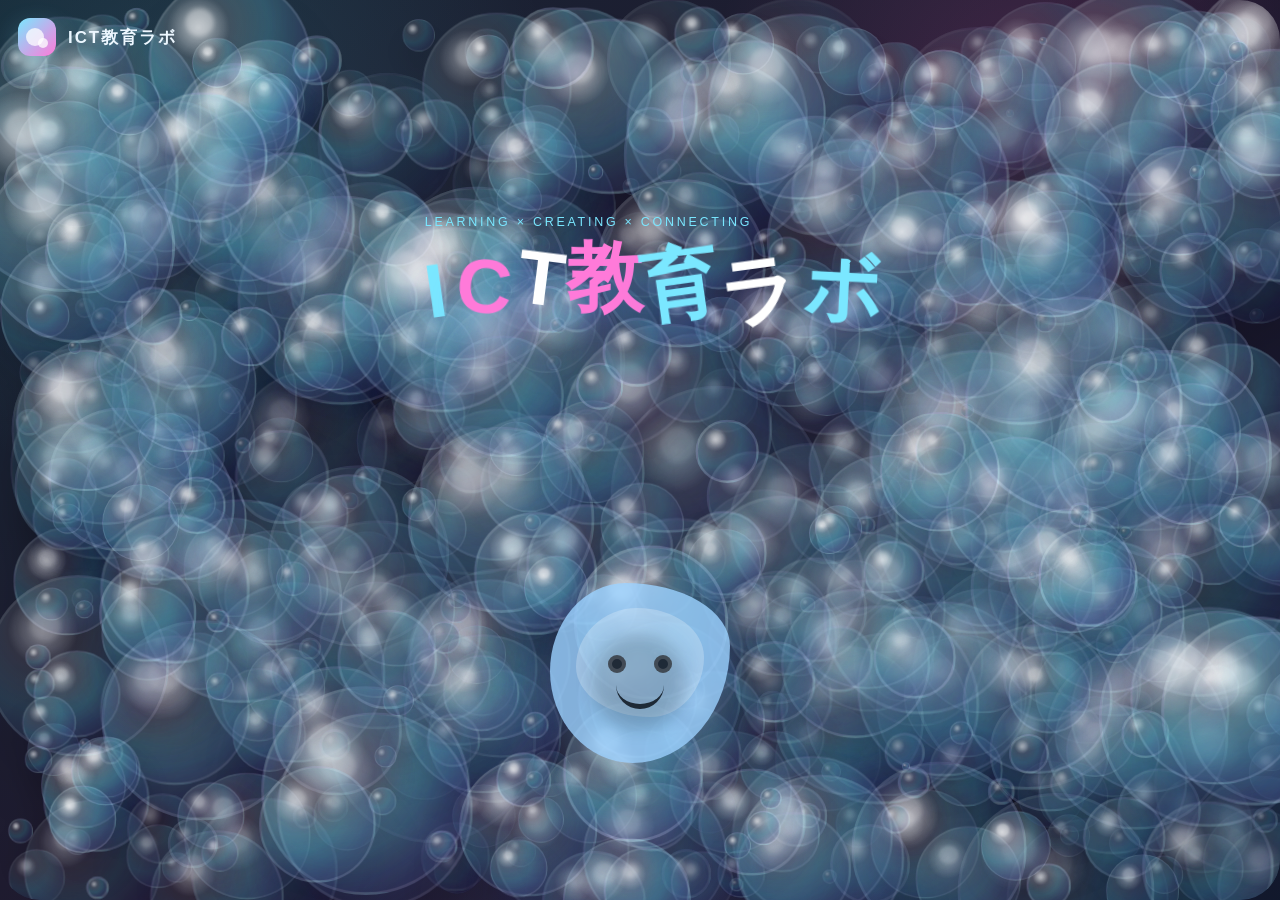
<file: index.html>
<!DOCTYPE html>
<html lang="ja">
  <head>
    <meta charset="UTF-8" />
    <meta name="viewport" content="width=device-width, initial-scale=1.0" />
    <title>ICT教育ラボ</title>
    <meta
      name="description"
      content="ICT教育ラボは、学びと創造を楽しむコミュニティです。イベント、活動記録、作品、メンバー紹介などを更新しています。"
    />
    <link rel="stylesheet" href="style.css" />
  </head>
  <body>
    <header class="topbar">
      <a class="brand" href="index.html" aria-label="ICT教育ラボ ホーム">
        <span class="brand-mark" aria-hidden="true"></span>
        <span>ICT教育ラボ</span>
      </a>
    </header>

    <main class="home-main">
      <section class="hero" aria-label="メインヒーロー">
        <div class="balloon-field" aria-hidden="true"></div>
        <div class="hero-copy">
          <p class="eyebrow">Learning × Creating × Connecting</p>
          <div class="lab-logo" aria-label="ICT教育ラボ">
            <span class="char">I</span>
            <span class="char">C</span>
            <span class="char">T</span>
            <span class="char">教</span>
            <span class="char">育</span>
            <span class="char">ラ</span>
            <span class="char">ボ</span>
          </div>
        </div>

        <div class="hero-side">
          <div class="lab-buddy" aria-hidden="true">
            <span class="buddy-eye left"></span>
            <span class="buddy-eye right"></span>
            <span class="buddy-smile"></span>
          </div>
        </div>
      </section>

    </main>

    <script src="script.js"></script>
  </body>
</html>
</file>
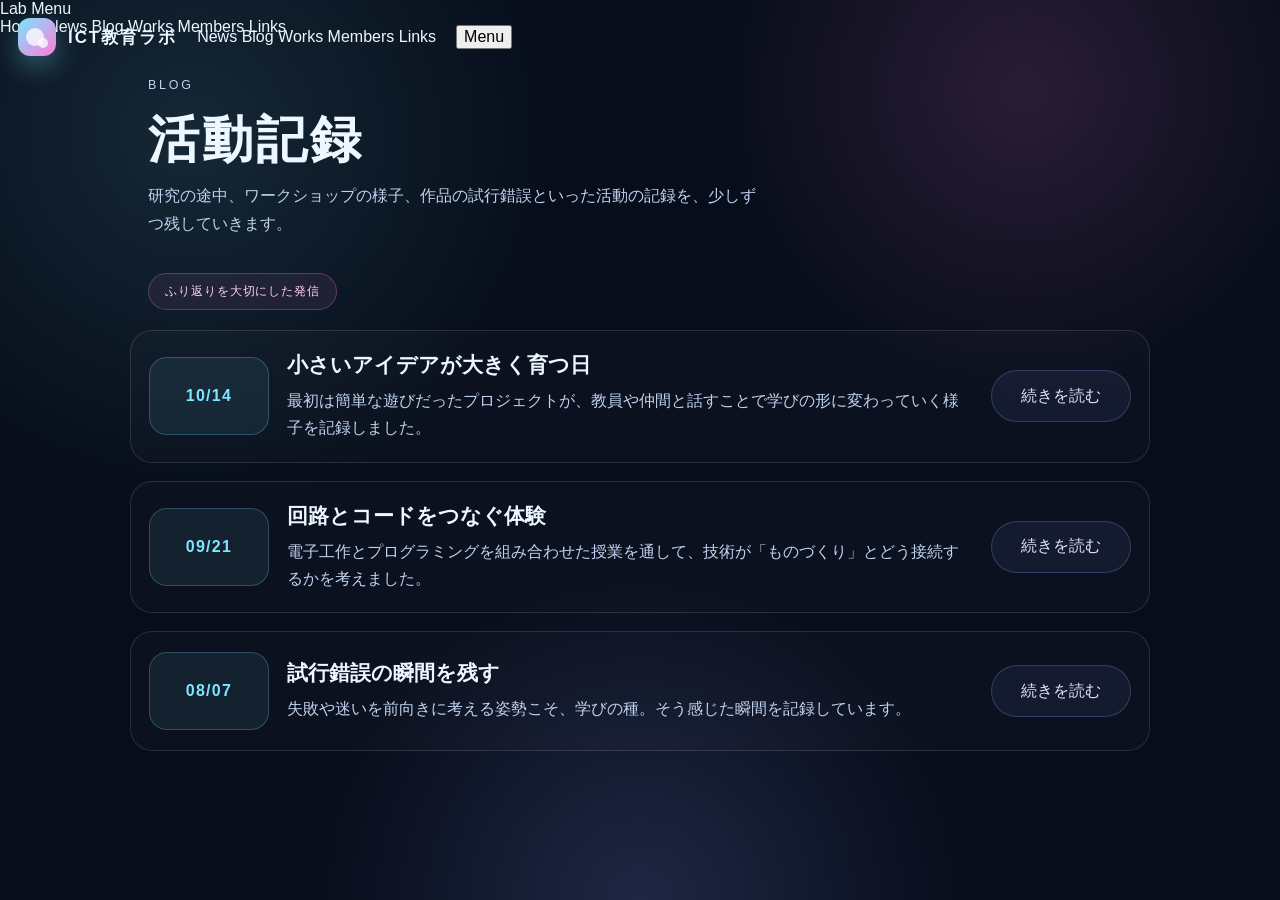
<file: blog.html>
<!DOCTYPE html>
<html lang="ja">
  <head>
    <meta charset="UTF-8" />
    <meta name="viewport" content="width=device-width, initial-scale=1.0" />
    <title>Blog | ICT教育ラボ</title>
    <link rel="stylesheet" href="style.css" />
  </head>
  <body class="page-shell">
    <header class="topbar">
      <a class="brand" href="index.html" aria-label="ICT教育ラボ ホーム">
        <span class="brand-mark" aria-hidden="true"></span>
        <span>ICT教育ラボ</span>
      </a>
      <nav class="nav" aria-label="メインナビゲーション">
        <a href="news.html">News</a>
        <a href="blog.html">Blog</a>
        <a href="works.html">Works</a>
        <a href="members.html">Members</a>
        <a href="links.html">Links</a>
      </nav>
      <button class="menu-toggle" type="button" aria-label="メニューを開く">Menu</button>
    </header>

    <aside class="floating-menu" aria-label="メニュー一覧">
      <span class="menu-label">Lab Menu</span>
      <div class="floating-menu-grid">
        <a href="index.html">Home</a>
        <a href="news.html">News</a>
        <a href="blog.html">Blog</a>
        <a href="works.html">Works</a>
        <a href="members.html">Members</a>
        <a href="links.html">Links</a>
      </div>
    </aside>

    <main class="page-main">
      <section class="page-hero">
        <p class="eyebrow">Blog</p>
        <h1>活動記録</h1>
        <p>
          研究の途中、ワークショップの様子、作品の試行錯誤といった活動の記録を、少しずつ残していきます。
        </p>
        <span class="page-highlight">ふり返りを大切にした発信</span>
      </section>

      <section class="content-stack" aria-label="ブログ記事一覧">
        <div class="blog-list">
          <article class="story-item">
            <time datetime="2026-10-14">10/14</time>
            <div>
              <h3>小さいアイデアが大きく育つ日</h3>
              <p>最初は簡単な遊びだったプロジェクトが、教員や仲間と話すことで学びの形に変わっていく様子を記録しました。</p>
            </div>
            <a class="inline-link" href="index.html">続きを読む</a>
          </article>

          <article class="story-item">
            <time datetime="2026-09-21">09/21</time>
            <div>
              <h3>回路とコードをつなぐ体験</h3>
              <p>電子工作とプログラミングを組み合わせた授業を通して、技術が「ものづくり」とどう接続するかを考えました。</p>
            </div>
            <a class="inline-link" href="index.html">続きを読む</a>
          </article>

          <article class="story-item">
            <time datetime="2026-08-07">08/07</time>
            <div>
              <h3>試行錯誤の瞬間を残す</h3>
              <p>失敗や迷いを前向きに考える姿勢こそ、学びの種。そう感じた瞬間を記録しています。</p>
            </div>
            <a class="inline-link" href="index.html">続きを読む</a>
          </article>
        </div>
      </section>
    </main>

    <script src="script.js"></script>
  </body>
</html>
</file>
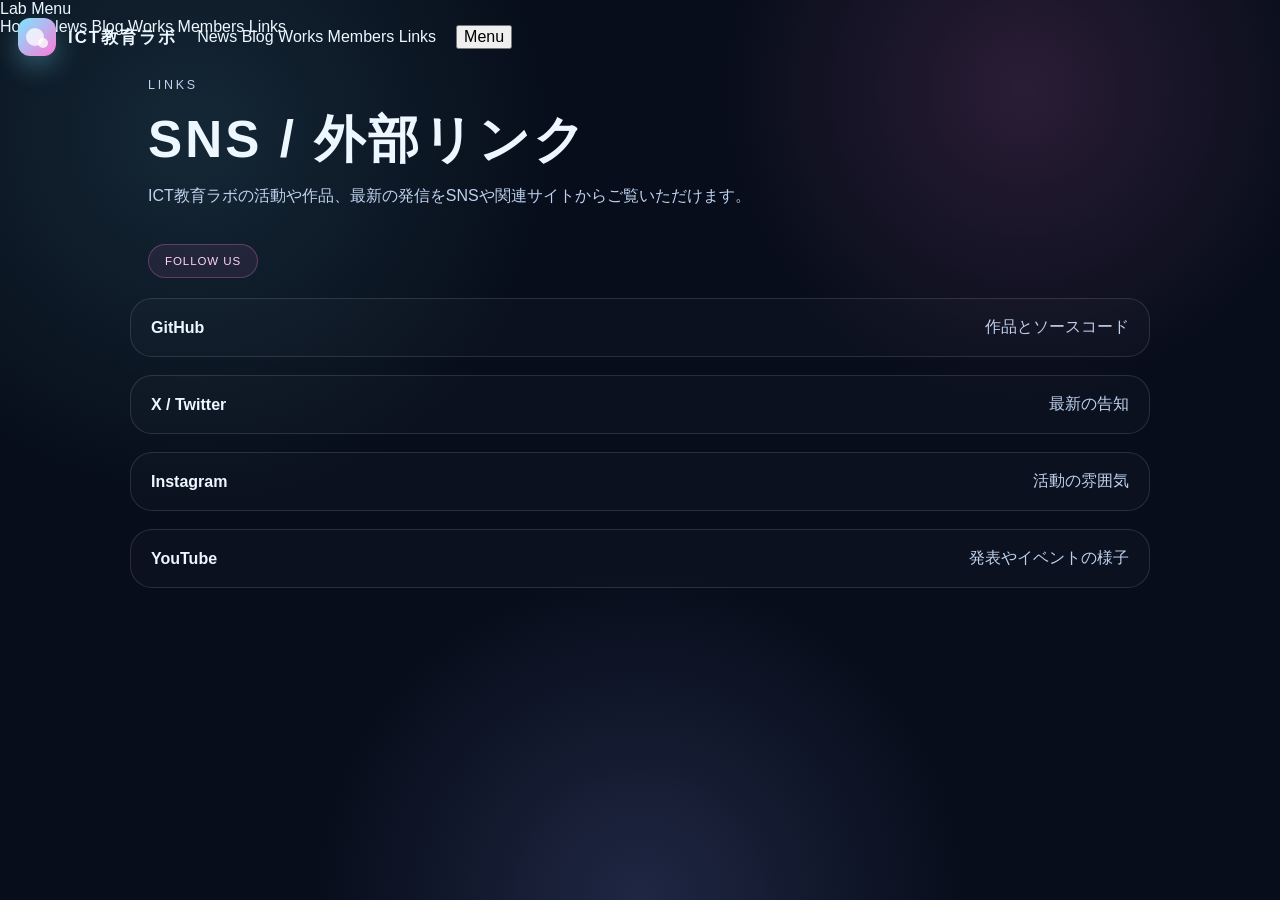
<file: links.html>
<!DOCTYPE html>
<html lang="ja">
  <head>
    <meta charset="UTF-8" />
    <meta name="viewport" content="width=device-width, initial-scale=1.0" />
    <title>Links | ICT教育ラボ</title>
    <link rel="stylesheet" href="style.css" />
  </head>
  <body class="page-shell">
    <header class="topbar">
      <a class="brand" href="index.html" aria-label="ICT教育ラボ ホーム">
        <span class="brand-mark" aria-hidden="true"></span>
        <span>ICT教育ラボ</span>
      </a>
      <nav class="nav" aria-label="メインナビゲーション">
        <a href="news.html">News</a>
        <a href="blog.html">Blog</a>
        <a href="works.html">Works</a>
        <a href="members.html">Members</a>
        <a href="links.html">Links</a>
      </nav>
      <button class="menu-toggle" type="button" aria-label="メニューを開く">Menu</button>
    </header>

    <aside class="floating-menu" aria-label="メニュー一覧">
      <span class="menu-label">Lab Menu</span>
      <div class="floating-menu-grid">
        <a href="index.html">Home</a>
        <a href="news.html">News</a>
        <a href="blog.html">Blog</a>
        <a href="works.html">Works</a>
        <a href="members.html">Members</a>
        <a href="links.html">Links</a>
      </div>
    </aside>

    <main class="page-main">
      <section class="page-hero">
        <p class="eyebrow">Links</p>
        <h1>SNS / 外部リンク</h1>
        <p>
          ICT教育ラボの活動や作品、最新の発信をSNSや関連サイトからご覧いただけます。
        </p>
        <span class="page-highlight">Follow us</span>
      </section>

      <section class="content-stack" aria-label="リンク一覧">
        <div class="link-list">
          <a href="https://github.com" target="_blank" rel="noreferrer">
            <span class="label">GitHub</span>
            <span class="meta">作品とソースコード</span>
          </a>

          <a href="https://x.com" target="_blank" rel="noreferrer">
            <span class="label">X / Twitter</span>
            <span class="meta">最新の告知</span>
          </a>

          <a href="https://www.instagram.com" target="_blank" rel="noreferrer">
            <span class="label">Instagram</span>
            <span class="meta">活動の雰囲気</span>
          </a>

          <a href="https://www.youtube.com" target="_blank" rel="noreferrer">
            <span class="label">YouTube</span>
            <span class="meta">発表やイベントの様子</span>
          </a>
        </div>
      </section>
    </main>

    <script src="script.js"></script>
  </body>
</html>
</file>
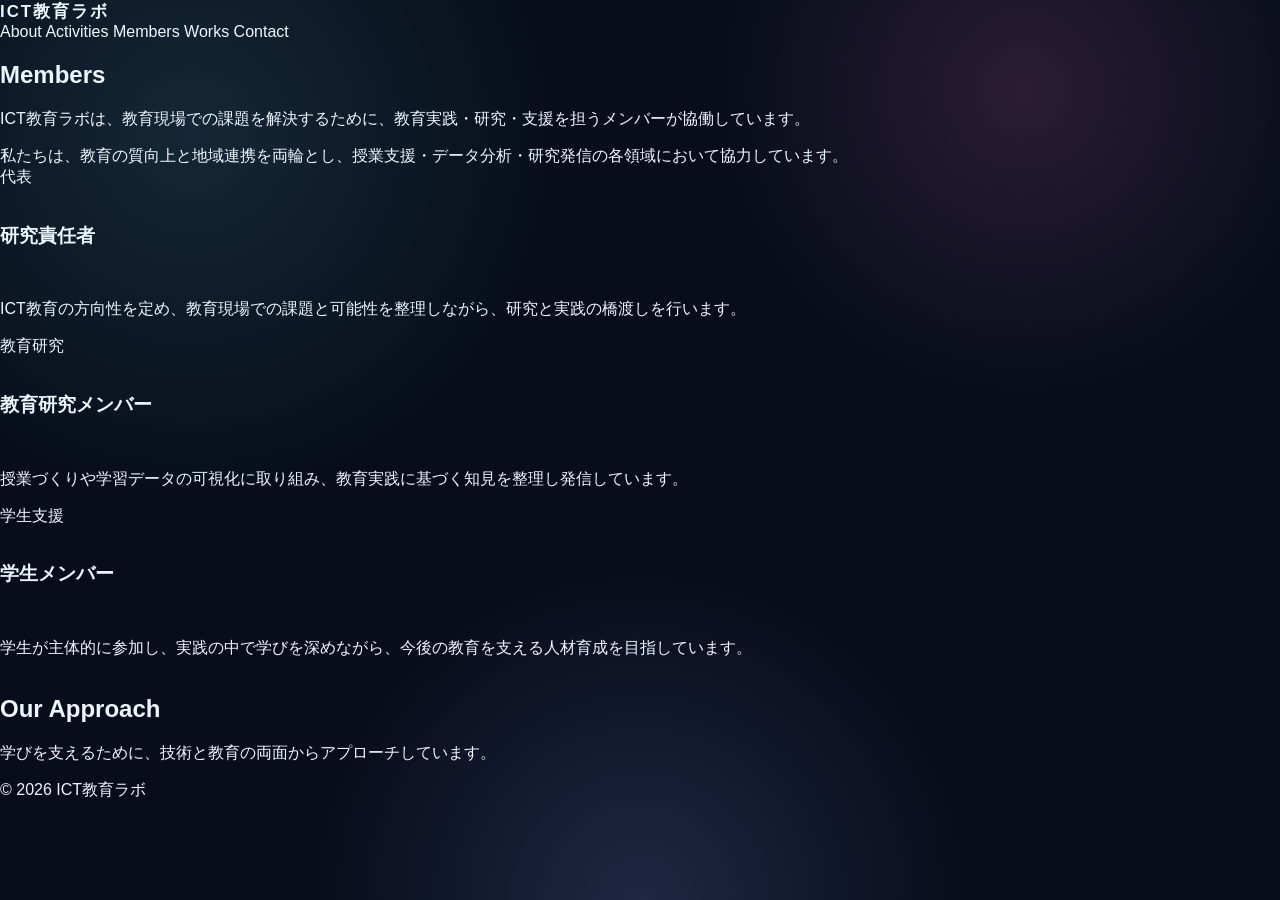
<file: member.html>
<!DOCTYPE html>
<html lang="ja">
    <head>
        <meta charset="UTF-8" />
        <meta name="viewport" content="width=device-width, initial-scale=1.0" />
        <link rel="stylesheet" href="style.css" />
        <title>メンバー紹介 | ICT教育ラボ</title>
    </head>
    <body>
        <header>
            <div class="container nav">
                <a class="brand" href="index.html#top">ICT教育ラボ</a>
                <nav class="nav-links">
                    <a href="index.html#about">About</a>
                    <a href="index.html#activities">Activities</a>
                    <a href="member.html">Members</a>
                    <a href="works.html">Works</a>
                    <a href="index.html#contact">Contact</a>
                </nav>
            </div>
        </header>

        <main>
            <section class="page-header">
                <div class="container">
                    <h1>Members</h1>
                    <p>
                        ICT教育ラボは、教育現場での課題を解決するために、教育実践・研究・支援を担うメンバーが協働しています。
                    </p>
                </div>
            </section>

            <section>
                <div class="container">
                    <div class="member-summary reveal">
                        私たちは、教育の質向上と地域連携を両輪とし、授業支援・データ分析・研究発信の各領域において協力しています。
                    </div>

                    <div class="member-grid reveal">
                        <article class="member-card">
                            <span class="role-tag">代表</span>
                            <h3>研究責任者</h3>
                            <p>
                                ICT教育の方向性を定め、教育現場での課題と可能性を整理しながら、研究と実践の橋渡しを行います。
                            </p>
                        </article>

                        <article class="member-card">
                            <span class="role-tag">教育研究</span>
                            <h3>教育研究メンバー</h3>
                            <p>
                                授業づくりや学習データの可視化に取り組み、教育実践に基づく知見を整理し発信しています。
                            </p>
                        </article>

                        <article class="member-card">
                            <span class="role-tag">学生支援</span>
                            <h3>学生メンバー</h3>
                            <p>
                                学生が主体的に参加し、実践の中で学びを深めながら、今後の教育を支える人材育成を目指しています。
                            </p>
                        </article>
                    </div>
                </div>
            </section>

            <section>
                <div class="container">
                    <div class="section-heading reveal">
                        <h2 class="section-title">Our Approach</h2>
                        <p class="section-subtitle">
                            学びを支えるために、技術と教育の両面からアプローチしています。
                        </p>
                    </div>

                    <div class="feature-grid">
                        <article class="feature-card reveal">
                            <span class="feature-badge">実践</span>
                            <h3>授業支援</h3>
                            <p>教員や学生と協働し、授業にICTを自然に取り入れる方法を検討します。</p>
                        </article>
                        <article class="feature-card reveal">
                            <span class="feature-badge">分析</span>
                            <h3>データ活用</h3>
                            <p>学習の変化や成果を整理し、今後の改善につなげるための分析を行います。</p>
                        </article>
                        <article class="feature-card reveal">
                            <span class="feature-badge">発信</span>
                            <h3>研究発信</h3>
                            <p>成果やノウハウを共有し、教育現場におけるICT活用の推進に貢献します。</p>
                        </article>
                    </div>
                </div>
            </section>
        </main>

        <footer>
            <div class="container">
                <p>© 2026 ICT教育ラボ</p>
            </div>
        </footer>

        <script>
            const revealItems = document.querySelectorAll('.reveal');
            const revealObserver = new IntersectionObserver((entries) => {
                entries.forEach((entry) => {
                    if (entry.isIntersecting) {
                        entry.target.classList.add('visible');
                    }
                });
            }, { threshold: 0.15 });

            revealItems.forEach((item) => revealObserver.observe(item));
        </script>
    </body>
</html>
</file>
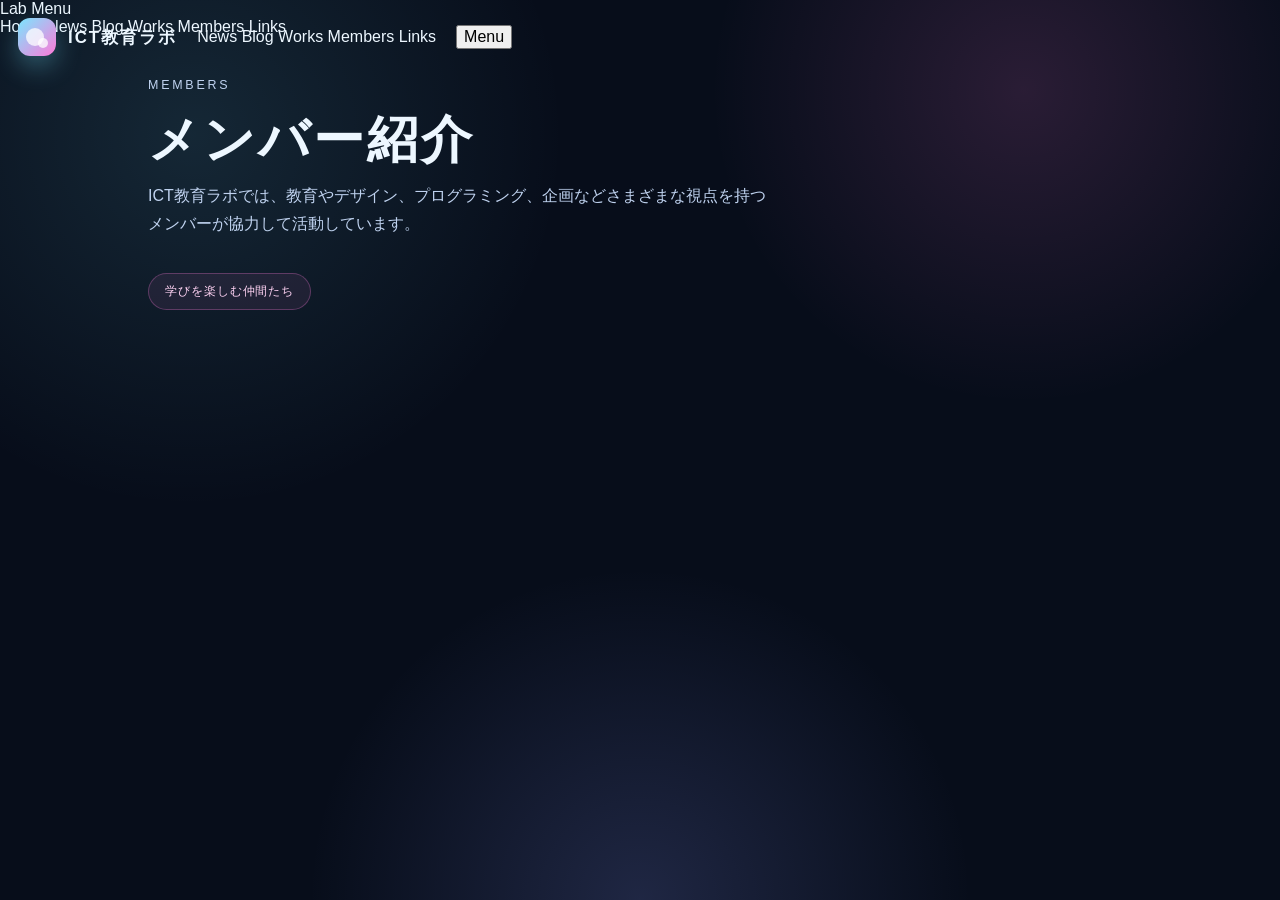
<file: members.html>
<!DOCTYPE html>
<html lang="ja">
  <head>
    <meta charset="UTF-8" />
    <meta name="viewport" content="width=device-width, initial-scale=1.0" />
    <title>Members | ICT教育ラボ</title>
    <link rel="stylesheet" href="style.css" />
  </head>
  <body class="page-shell">
    <header class="topbar">
      <a class="brand" href="index.html" aria-label="ICT教育ラボ ホーム">
        <span class="brand-mark" aria-hidden="true"></span>
        <span>ICT教育ラボ</span>
      </a>
      <nav class="nav" aria-label="メインナビゲーション">
        <a href="news.html">News</a>
        <a href="blog.html">Blog</a>
        <a href="works.html">Works</a>
        <a href="members.html">Members</a>
        <a href="links.html">Links</a>
      </nav>
      <button class="menu-toggle" type="button" aria-label="メニューを開く">Menu</button>
    </header>

    <aside class="floating-menu" aria-label="メニュー一覧">
      <span class="menu-label">Lab Menu</span>
      <div class="floating-menu-grid">
        <a href="index.html">Home</a>
        <a href="news.html">News</a>
        <a href="blog.html">Blog</a>
        <a href="works.html">Works</a>
        <a href="members.html">Members</a>
        <a href="links.html">Links</a>
      </div>
    </aside>

    <main class="page-main">
      <section class="page-hero">
        <p class="eyebrow">Members</p>
        <h1>メンバー紹介</h1>
        <p>
          ICT教育ラボでは、教育やデザイン、プログラミング、企画などさまざまな視点を持つメンバーが協力して活動しています。
        </p>
        <span class="page-highlight">学びを楽しむ仲間たち</span>
      </section>

      <section class="content-stack" aria-label="メンバー一覧">
        <div class="page-grid">
          <article class="page-card member-card">
            <div class="avatar">A</div>
            <div>
              <div class="member-role">Organizer</div>
              <h3>阿部 亮</h3>
            </div>
            <p>教育実践とプロジェクト設計を担当し、メンバーが楽しみながら学べる場をつくっています。</p>
          </article>

          <article class="page-card member-card">
            <div class="avatar">S</div>
            <div>
              <div class="member-role">Developer</div>
              <h3>佐藤 美咲</h3>
            </div>
            <p>Web制作とプログラミングを担当し、インタラクティブな体験を使って学びを面白くしています。</p>
          </article>

          <article class="page-card member-card">
            <div class="avatar">M</div>
            <div>
              <div class="member-role">Designer</div>
              <h3>村上 翔</h3>
            </div>
            <p>見た目と体験の設計を担当し、作品にやさしさとわかりやすさを加えています。</p>
          </article>
        </div>
      </section>
    </main>

    <script src="script.js"></script>
  </body>
</html>
</file>
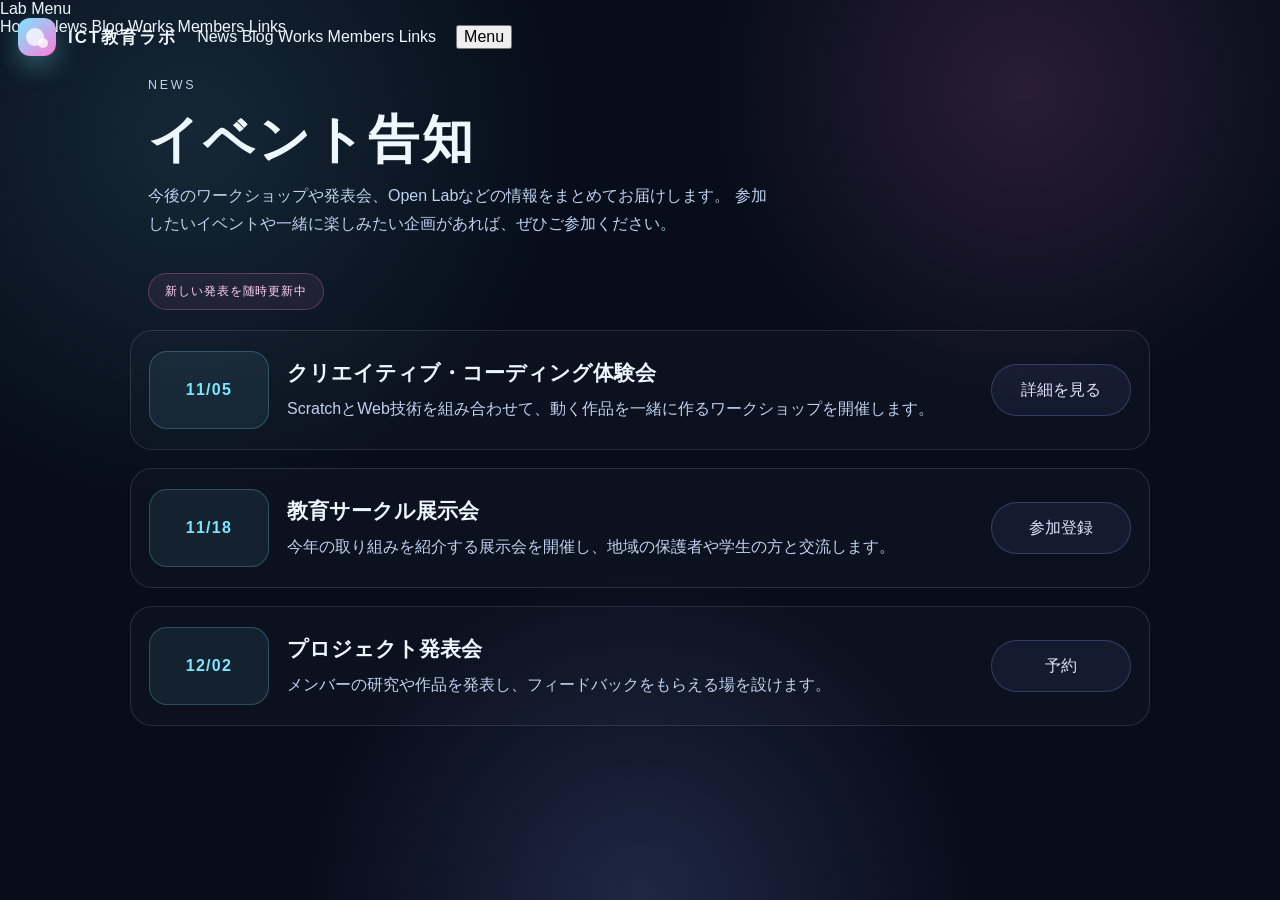
<file: news.html>
<!DOCTYPE html>
<html lang="ja">
  <head>
    <meta charset="UTF-8" />
    <meta name="viewport" content="width=device-width, initial-scale=1.0" />
    <title>News | ICT教育ラボ</title>
    <link rel="stylesheet" href="style.css" />
  </head>
  <body class="page-shell">
    <header class="topbar">
      <a class="brand" href="index.html" aria-label="ICT教育ラボ ホーム">
        <span class="brand-mark" aria-hidden="true"></span>
        <span>ICT教育ラボ</span>
      </a>
      <nav class="nav" aria-label="メインナビゲーション">
        <a href="news.html">News</a>
        <a href="blog.html">Blog</a>
        <a href="works.html">Works</a>
        <a href="members.html">Members</a>
        <a href="links.html">Links</a>
      </nav>
      <button class="menu-toggle" type="button" aria-label="メニューを開く">Menu</button>
    </header>

    <aside class="floating-menu" aria-label="メニュー一覧">
      <span class="menu-label">Lab Menu</span>
      <div class="floating-menu-grid">
        <a href="index.html">Home</a>
        <a href="news.html">News</a>
        <a href="blog.html">Blog</a>
        <a href="works.html">Works</a>
        <a href="members.html">Members</a>
        <a href="links.html">Links</a>
      </div>
    </aside>

    <main class="page-main">
      <section class="page-hero">
        <p class="eyebrow">News</p>
        <h1>イベント告知</h1>
        <p>
          今後のワークショップや発表会、Open Labなどの情報をまとめてお届けします。
          参加したいイベントや一緒に楽しみたい企画があれば、ぜひご参加ください。
        </p>
        <span class="page-highlight">新しい発表を随時更新中</span>
      </section>

      <section class="content-stack" aria-label="イベント一覧">
        <div class="news-list">
          <article class="story-item">
            <time datetime="2026-11-05">11/05</time>
            <div>
              <h3>クリエイティブ・コーディング体験会</h3>
              <p>ScratchとWeb技術を組み合わせて、動く作品を一緒に作るワークショップを開催します。</p>
            </div>
            <a class="inline-link" href="index.html">詳細を見る</a>
          </article>

          <article class="story-item">
            <time datetime="2026-11-18">11/18</time>
            <div>
              <h3>教育サークル展示会</h3>
              <p>今年の取り組みを紹介する展示会を開催し、地域の保護者や学生の方と交流します。</p>
            </div>
            <a class="inline-link" href="index.html">参加登録</a>
          </article>

          <article class="story-item">
            <time datetime="2026-12-02">12/02</time>
            <div>
              <h3>プロジェクト発表会</h3>
              <p>メンバーの研究や作品を発表し、フィードバックをもらえる場を設けます。</p>
            </div>
            <a class="inline-link" href="index.html">予約</a>
          </article>
        </div>
      </section>
    </main>

    <script src="script.js"></script>
  </body>
</html>
</file>
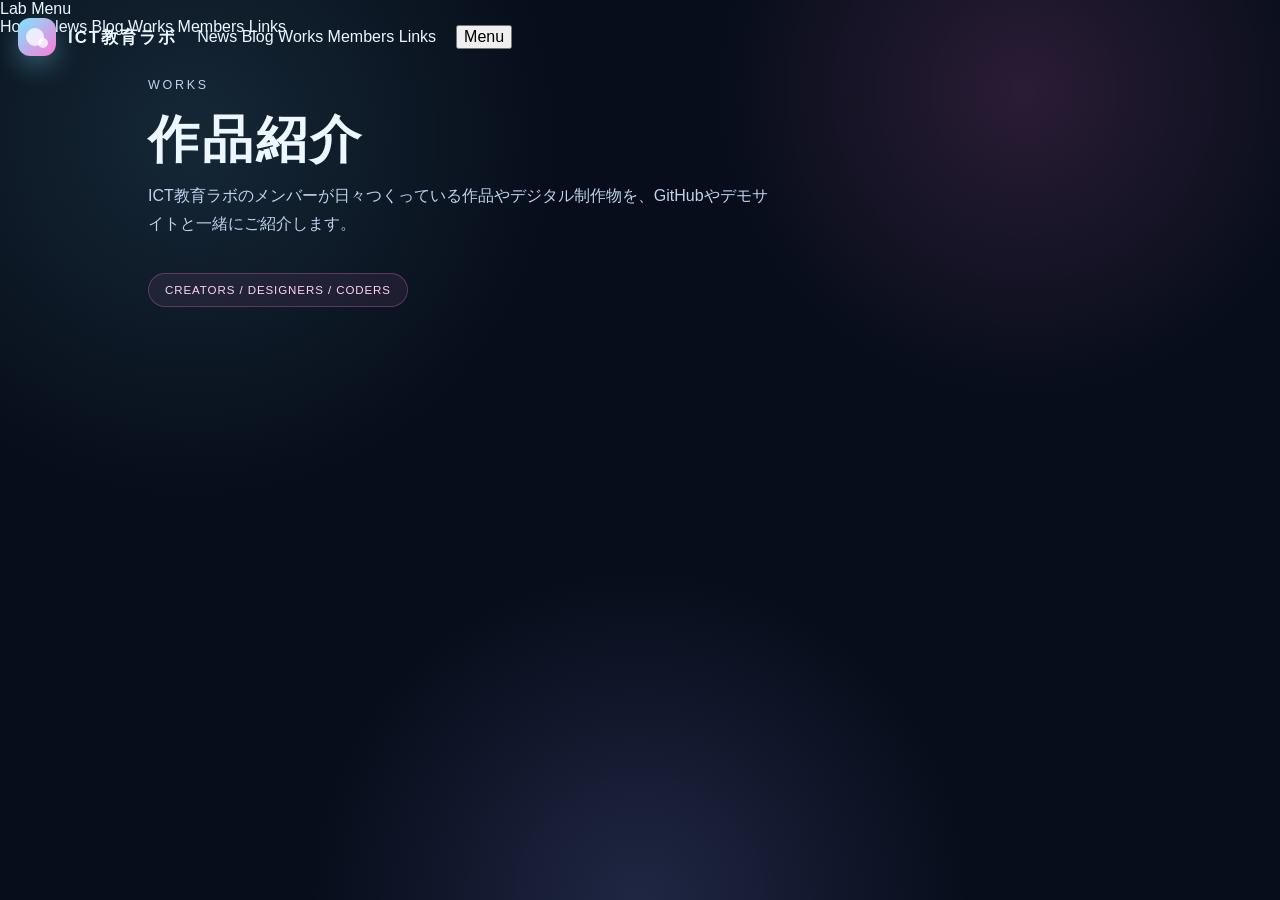
<file: works.html>
<!DOCTYPE html>
<html lang="ja">
  <head>
    <meta charset="UTF-8" />
    <meta name="viewport" content="width=device-width, initial-scale=1.0" />
    <title>Works | ICT教育ラボ</title>
    <link rel="stylesheet" href="style.css" />
  </head>
  <body class="page-shell">
    <header class="topbar">
      <a class="brand" href="index.html" aria-label="ICT教育ラボ ホーム">
        <span class="brand-mark" aria-hidden="true"></span>
        <span>ICT教育ラボ</span>
      </a>
      <nav class="nav" aria-label="メインナビゲーション">
        <a href="news.html">News</a>
        <a href="blog.html">Blog</a>
        <a href="works.html">Works</a>
        <a href="members.html">Members</a>
        <a href="links.html">Links</a>
      </nav>
      <button class="menu-toggle" type="button" aria-label="メニューを開く">Menu</button>
    </header>

    <aside class="floating-menu" aria-label="メニュー一覧">
      <span class="menu-label">Lab Menu</span>
      <div class="floating-menu-grid">
        <a href="index.html">Home</a>
        <a href="news.html">News</a>
        <a href="blog.html">Blog</a>
        <a href="works.html">Works</a>
        <a href="members.html">Members</a>
        <a href="links.html">Links</a>
      </div>
    </aside>

    <main class="page-main">
      <section class="page-hero">
        <p class="eyebrow">Works</p>
        <h1>作品紹介</h1>
        <p>
          ICT教育ラボのメンバーが日々つくっている作品やデジタル制作物を、GitHubやデモサイトと一緒にご紹介します。
        </p>
        <span class="page-highlight">Creators / Designers / Coders</span>
      </section>

      <section class="content-stack" aria-label="作品一覧">
        <div class="page-grid">
          <article class="page-card">
            <span class="tag">Web</span>
            <h3>Lab Portal</h3>
            <p>ラボの情報をまとめて見られるポータルサイト。デザインとコンテンツを一体で制作しました。</p>
            <a class="card-link" href="https://github.com" target="_blank" rel="noreferrer">GitHub</a>
          </article>

          <article class="page-card">
            <span class="tag">Game</span>
            <h3>Learning Quest</h3>
            <p>教育体験をゲーム感覚で届ける企画で、ミッションとスコアリングを取り入れた体験型作品です。</p>
            <a class="card-link" href="https://github.com" target="_blank" rel="noreferrer">Demo</a>
          </article>

          <article class="page-card">
            <span class="tag">IoT</span>
            <h3>Smart Class</h3>
            <p>センサーとデータ可視化の仕組みを使い、教室の学びを視覚的に捉える試みを行っています。</p>
            <a class="card-link" href="https://github.com" target="_blank" rel="noreferrer">Source</a>
          </article>
        </div>
      </section>
    </main>

    <script src="script.js"></script>
  </body>
</html>
</file>
<file: style.css>
:root {
  --bg: #070d1a;
  --bg-2: #101a32;
  --panel: rgba(14, 22, 39, 0.7);
  --panel-strong: rgba(19, 30, 52, 0.9);
  --panel-soft: rgba(255, 255, 255, 0.04);
  --line: rgba(255, 255, 255, 0.12);
  --text: #edf7ff;
  --muted: #bfd2ef;
  --accent: #7ae7ff;
  --accent-2: #8d9bff;
  --pink: #ff7ad9;
  --yellow: #ffd76a;
  --green: #9ef2b0;
  --orange: #ffb369;
  --shadow: 0 18px 50px rgba(0, 0, 0, 0.32);
  --radius: 28px;
  --max: 1220px;
}

* {
  box-sizing: border-box;
}

html {
  height: 100%;
  scroll-behavior: smooth;
}

body {
  position: relative;
  margin: 0;
  min-height: 100vh;
  height: 100vh;
  overflow: hidden;
  background:
    radial-gradient(circle at 15% 15%, rgba(122, 231, 255, 0.12), transparent 28%),
    radial-gradient(circle at 80% 10%, rgba(255, 122, 217, 0.14), transparent 24%),
    radial-gradient(circle at 50% 100%, rgba(141, 155, 255, 0.18), transparent 30%),
    var(--bg);
  color: var(--text);
  font-family: "Noto Sans JP", "Hiragino Sans", "Yu Gothic", sans-serif;
}

body,
html {
  width: 100%;
  max-width: 100%;
}

.balloon-field {
  position: absolute;
  inset: 0;
  z-index: 0;
  pointer-events: none;
  overflow: hidden;
  opacity: 0.96;
  border-radius: 40px;
  transform: translateZ(0);
  perspective: 1200px;
}

.balloon {
  --bx: 0px;
  --by: 0px;
  position: absolute;
  border-radius: 50%;
  background: radial-gradient(circle at 30% 30%, rgba(255,255,255,0.8), rgba(255,255,255,0.18) 20%, rgba(122,231,255,0.28) 45%, rgba(141,155,255,0.18) 70%, rgba(255,255,255,0.04) 100%);
  border: 1px solid rgba(255, 255, 255, 0.12);
  box-shadow: inset -10px -18px 20px rgba(17, 31, 58, 0.18), 0 18px 30px rgba(18, 28, 56, 0.15);
  transform: translate3d(var(--bx, 0px), var(--by, 0px), var(--depth, 0px)) scale(var(--scale, 1));
  animation: balloonIdle var(--float-duration, 12s) ease-in-out infinite alternate;
  transition: transform 0.18s ease-out, opacity 0.2s ease-out;
  will-change: transform, opacity;
  transform-style: preserve-3d;
}

@keyframes balloonIdle {
  0% {
    transform: translate3d(var(--bx, 0px), var(--by, 0px), var(--depth, 0px)) scale(var(--scale, 1));
  }
  50% {
    transform: translate3d(calc(var(--bx, 0px) + 4px), calc(var(--by, 0px) - 8px), var(--depth, 0px)) scale(var(--scale, 1));
  }
  100% {
    transform: translate3d(calc(var(--bx, 0px) - 6px), calc(var(--by, 0px) + 10px), var(--depth, 0px)) scale(var(--scale, 1));
  }
}

.balloon::after {
  content: "";
  position: absolute;
  left: 22%;
  top: 18%;
  width: 18%;
  height: 18%;
  border-radius: 50%;
  background: rgba(255, 255, 255, 0.45);
  filter: blur(1px);
}

a {
  color: inherit;
  text-decoration: none;
}

button {
  font: inherit;
}

img {
  display: block;
  max-width: 100%;
}

.topbar {
  position: absolute;
  top: 18px;
  left: 18px;
  z-index: 40;
  display: flex;
  align-items: center;
  justify-content: flex-start;
  gap: 20px;
  max-width: none;
  margin: 0;
  padding: 0;
}

.brand {
  display: inline-flex;
  align-items: center;
  gap: 12px;
  font-size: 1.05rem;
  font-weight: 700;
  letter-spacing: 0.12em;
  text-transform: uppercase;
}

.brand-mark {
  width: 38px;
  height: 38px;
  border-radius: 12px;
  background: linear-gradient(135deg, var(--accent), var(--pink));
  box-shadow: 0 10px 26px rgba(122, 231, 255, 0.32);
  position: relative;
  overflow: hidden;
}

.brand-mark::before,
.brand-mark::after {
  content: "";
  position: absolute;
  border-radius: 50%;
  background: rgba(255, 255, 255, 0.75);
}

.brand-mark::before {
  width: 18px;
  height: 18px;
  left: 8px;
  top: 10px;
}

.brand-mark::after {
  width: 10px;
  height: 10px;
  right: 8px;
  bottom: 8px;
}

.page-main,
.home-main {
  max-width: 100%;
  margin: 0 auto;
  padding: 0;
}

.home-main {
  min-height: calc(100vh - 72px);
  padding-top: 0;
}

.hero {
  position: relative;
  display: grid;
  grid-template-columns: minmax(0, 1fr);
  gap: 20px;
  align-items: center;
  justify-items: center;
  width: 100vw;
  min-height: 100vh;
  margin-left: calc(50% - 50vw);
  margin-right: calc(50% - 50vw);
  padding: 12px 12px 8px;
  overflow: hidden;
}

.hero::before {
  content: "";
  position: absolute;
  inset: 0;
  background: linear-gradient(135deg, rgba(122, 231, 255, 0.12), rgba(255, 122, 217, 0.1), rgba(141, 155, 255, 0.08));
  border-radius: 0;
  border: 0;
  box-shadow: none;
}

.hero-copy,
.hero-side {
  position: relative;
  z-index: 1;
}

.hero-copy {
  width: auto;
  padding: 82px 0 0 36px;
  display: flex;
  flex-direction: column;
  align-items: flex-start;
  justify-content: flex-start;
  text-align: left;
}

.eyebrow {
  margin: 0 0 18px;
  color: var(--accent);
  font-size: 0.78rem;
  letter-spacing: 0.22em;
  text-transform: uppercase;
}

.lab-logo {
  position: relative;
  display: inline-flex;
  flex-wrap: nowrap;
  align-items: center;
  justify-content: flex-start;
  gap: 0.02em;
  white-space: nowrap;
  font-size: clamp(2.8rem, 6vw, 10rem);
  line-height: 0.88;
  font-weight: 900;
  letter-spacing: 0.04em;
  transform: translate3d(var(--mx, 0px), var(--my, 0px), 0) rotateX(var(--tilt-x, 0deg)) rotateY(var(--tilt-y, 0deg));
  transform-style: preserve-3d;
  perspective: 1200px;
  transition: transform 0.22s ease-out;
  cursor: grab;
  user-select: none;
  text-shadow: 0 18px 35px rgba(74, 117, 255, 0.26);
  margin: 0;
  width: auto;
  max-width: min(72vw, 1100px);
  text-align: left;
  will-change: transform, filter;
}

@media (max-aspect-ratio: 1/1) {
  .lab-logo {
    font-size: clamp(1.8rem, calc((100vw - 100px) / 7.5), 6.4rem);
    letter-spacing: 0.03em;
    width: min(100%, 920px);
  }
}

.lab-logo:active {
  cursor: grabbing;
}

.lab-logo .char {
  display: inline-block;
  position: relative;
  transition: transform 0.22s ease-out, filter 0.22s ease-out, color 0.22s ease-out;
  will-change: transform, filter;
}

.lab-logo .char:nth-child(odd) {
  color: var(--accent);
}

.lab-logo .char:nth-child(even) {
  color: var(--pink);
}

.lab-logo .char:nth-child(3n) {
  color: #ffffff;
}

.hero-actions {
  display: flex;
  align-items: center;
  justify-content: center;
  gap: 14px;
  flex-wrap: wrap;
  margin-top: 28px;
}

.primary-btn,
.secondary-btn,
.card-link,
.inline-link {
  display: inline-flex;
  align-items: center;
  justify-content: center;
  min-height: 52px;
  padding: 0 22px;
  border-radius: 999px;
  border: 1px solid transparent;
  transition: transform 0.2s ease, box-shadow 0.2s ease, border-color 0.2s ease;
}

.primary-btn {
  background: linear-gradient(135deg, var(--accent), var(--accent-2));
  color: #09111b;
  font-weight: 800;
  box-shadow: 0 20px 34px rgba(122, 231, 255, 0.3);
}

.secondary-btn {
  background: rgba(255, 255, 255, 0.04);
  border-color: var(--line);
  color: var(--text);
}

.primary-btn:hover,
.secondary-btn:hover,
.card-link:hover,
.inline-link:hover {
  transform: translateY(-2px);
}

.hero-side {
  display: flex;
  flex-direction: column;
  align-items: center;
  justify-content: center;
  gap: 18px;
  padding: 8px 10px;
}

.lab-buddy {
  --buddy-r: 156;
  --buddy-g: 210;
  --buddy-b: 255;
  position: relative;
  width: 180px;
  height: 180px;
  border-radius: 42% 58% 54% 46% / 49% 35% 65% 51%;
  background: rgba(var(--buddy-r), var(--buddy-g), var(--buddy-b), 0.82);
  box-shadow: 0 20px 40px rgba(122, 231, 255, 0.2);
  opacity: 1;
  transform: translateY(0) scale(1);
  transition: background 0.22s ease, transform 0.25s ease, opacity 0.25s ease;
}

.lab-buddy.visible {
  opacity: 1;
  transform: translateY(0) scale(1);
}

.lab-buddy::before,
.lab-buddy::after {
  content: "";
  position: absolute;
}

.lab-buddy::before {
  inset: 25px 26px 46px;
  border-radius: 48% 52% 42% 58% / 54% 45% 55% 46%;
  background: rgba(255, 255, 255, 0.18);
  box-shadow: inset 0 0 18px rgba(255, 255, 255, 0.14);
}

.lab-buddy::after {
  width: 94px;
  height: 94px;
  left: 42px;
  top: 52px;
  border-radius: 50%;
  background: rgba(9, 17, 27, 0.2);
  filter: blur(8px);
}

.buddy-eye {
  position: absolute;
  top: 72px;
  width: 18px;
  height: 18px;
  border-radius: 50%;
  background: rgba(6, 10, 18, 0.8);
  box-shadow: inset 0 0 0 4px rgba(255, 255, 255, 0.2);
}

.buddy-eye.left {
  left: 58px;
}

.buddy-eye.right {
  right: 58px;
}

.buddy-smile {
  position: absolute;
  left: 50%;
  bottom: 54px;
  width: 48px;
  height: 24px;
  border-bottom: 5px solid rgba(6, 10, 18, 0.8);
  border-radius: 0 0 40px 40px;
  transform: translateX(-50%);
}

.tap-hint {
  padding: 12px 18px;
  border-radius: 999px;
  background: rgba(255, 255, 255, 0.04);
  border: 1px solid var(--line);
  color: var(--muted);
  letter-spacing: 0.08em;
  text-transform: uppercase;
  font-size: 0.72rem;
}

.feature-grid,
.page-grid {
  display: none;
}

.feature-card,
.page-card,
.info-card {
  position: relative;
  display: flex;
  flex-direction: column;
  gap: 16px;
  min-height: 220px;
  padding: 24px;
  border-radius: var(--radius);
  border: 1px solid var(--line);
  background: var(--panel);
  box-shadow: var(--shadow);
  overflow: hidden;
}

.feature-card::before,
.page-card::before,
.info-card::before {
  content: "";
  position: absolute;
  width: 140px;
  height: 140px;
  right: -36px;
  top: -28px;
  background: radial-gradient(circle, rgba(122, 231, 255, 0.25), transparent 62%);
}

.feature-card h3,
.page-card h3,
.info-card h3 {
  margin: 0;
  font-size: clamp(1.3rem, 1.4vw, 1.7rem);
}

.feature-card p,
.page-card p,
.info-card p {
  margin: 0;
  color: var(--muted);
  line-height: 1.8;
}

.tag {
  display: inline-flex;
  align-self: flex-start;
  padding: 8px 12px;
  border-radius: 999px;
  background: rgba(122, 231, 255, 0.08);
  border: 1px solid rgba(122, 231, 255, 0.28);
  color: var(--accent);
  font-size: 0.72rem;
  letter-spacing: 0.08em;
  text-transform: uppercase;
}

.card-link {
  margin-top: auto;
  width: fit-content;
  background: rgba(255, 255, 255, 0.04);
  border-color: var(--line);
  color: var(--text);
}

.page-shell {
  padding-bottom: 80px;
}

.page-main {
  max-width: 1020px;
}

.page-hero {
  padding: 38px 18px 20px;
}

.page-hero h1 {
  margin: 0 0 16px;
  font-size: clamp(2.5rem, 4vw, 4.6rem);
  line-height: 1;
  letter-spacing: 0.06em;
}

.page-hero p {
  max-width: 620px;
  color: var(--muted);
  line-height: 1.8;
}

.page-highlight {
  display: inline-block;
  margin-top: 18px;
  padding: 10px 16px;
  border-radius: 999px;
  background: rgba(255, 122, 217, 0.08);
  border: 1px solid rgba(255, 122, 217, 0.28);
  color: #ffd3f4;
  letter-spacing: 0.08em;
  text-transform: uppercase;
  font-size: 0.72rem;
}

.content-stack {
  display: grid;
  gap: 28px;
}

.news-list,
.blog-list,
.member-list,
.link-list {
  display: grid;
  gap: 18px;
}

.story-item {
  display: grid;
  grid-template-columns: 120px minmax(0, 1fr) auto;
  gap: 18px;
  align-items: center;
  padding: 20px 18px;
  border-radius: 22px;
  border: 1px solid var(--line);
  background: rgba(255, 255, 255, 0.02);
}

.story-item time {
  display: inline-flex;
  align-items: center;
  justify-content: center;
  min-height: 78px;
  padding: 10px 12px;
  border-radius: 18px;
  background: rgba(122, 231, 255, 0.08);
  border: 1px solid rgba(122, 231, 255, 0.24);
  color: var(--accent);
  font-weight: 700;
  letter-spacing: 0.08em;
  text-transform: uppercase;
}

.story-item h3 {
  margin: 0 0 8px;
  font-size: 1.3rem;
}

.story-item p {
  margin: 0;
  color: var(--muted);
  line-height: 1.7;
}

.inline-link {
  background: rgba(141, 155, 255, 0.08);
  border-color: rgba(141, 155, 255, 0.26);
  color: #dfe4ff;
  min-width: 140px;
}

.member-card {
  display: flex;
  flex-direction: column;
  gap: 16px;
}

.avatar {
  width: 78px;
  height: 78px;
  border-radius: 22px;
  background: linear-gradient(135deg, var(--accent), var(--pink));
  display: grid;
  place-items: center;
  font-size: 1.4rem;
  font-weight: 800;
  color: #08121d;
  box-shadow: 0 14px 26px rgba(122, 231, 255, 0.2);
}

.member-role {
  color: var(--accent);
  font-size: 0.72rem;
  letter-spacing: 0.12em;
  text-transform: uppercase;
}

.link-list a {
  display: flex;
  align-items: center;
  justify-content: space-between;
  gap: 16px;
  padding: 18px 20px;
  border: 1px solid var(--line);
  border-radius: 22px;
  background: rgba(255, 255, 255, 0.02);
  transition: transform 0.2s ease, border-color 0.2s ease;
}

.link-list a:hover {
  transform: translateY(-2px);
  border-color: rgba(122, 231, 255, 0.35);
}

.link-list .label {
  font-weight: 700;
}

.link-list .meta {
  color: var(--muted);
}

@media (max-width: 860px) {
  .topbar {
    flex-wrap: wrap;
    justify-content: center;
  }

  .nav {
    justify-content: center;
  }

  .hero {
    grid-template-columns: 1fr;
    min-height: auto;
  }

  .hero-copy {
    padding-bottom: 0;
  }

  .page-main,
  .home-main {
    padding-left: 16px;
    padding-right: 16px;
  }

  .story-item {
    grid-template-columns: 1fr;
    align-items: flex-start;
  }

  .story-item time {
    width: fit-content;
  }
}
</file>
